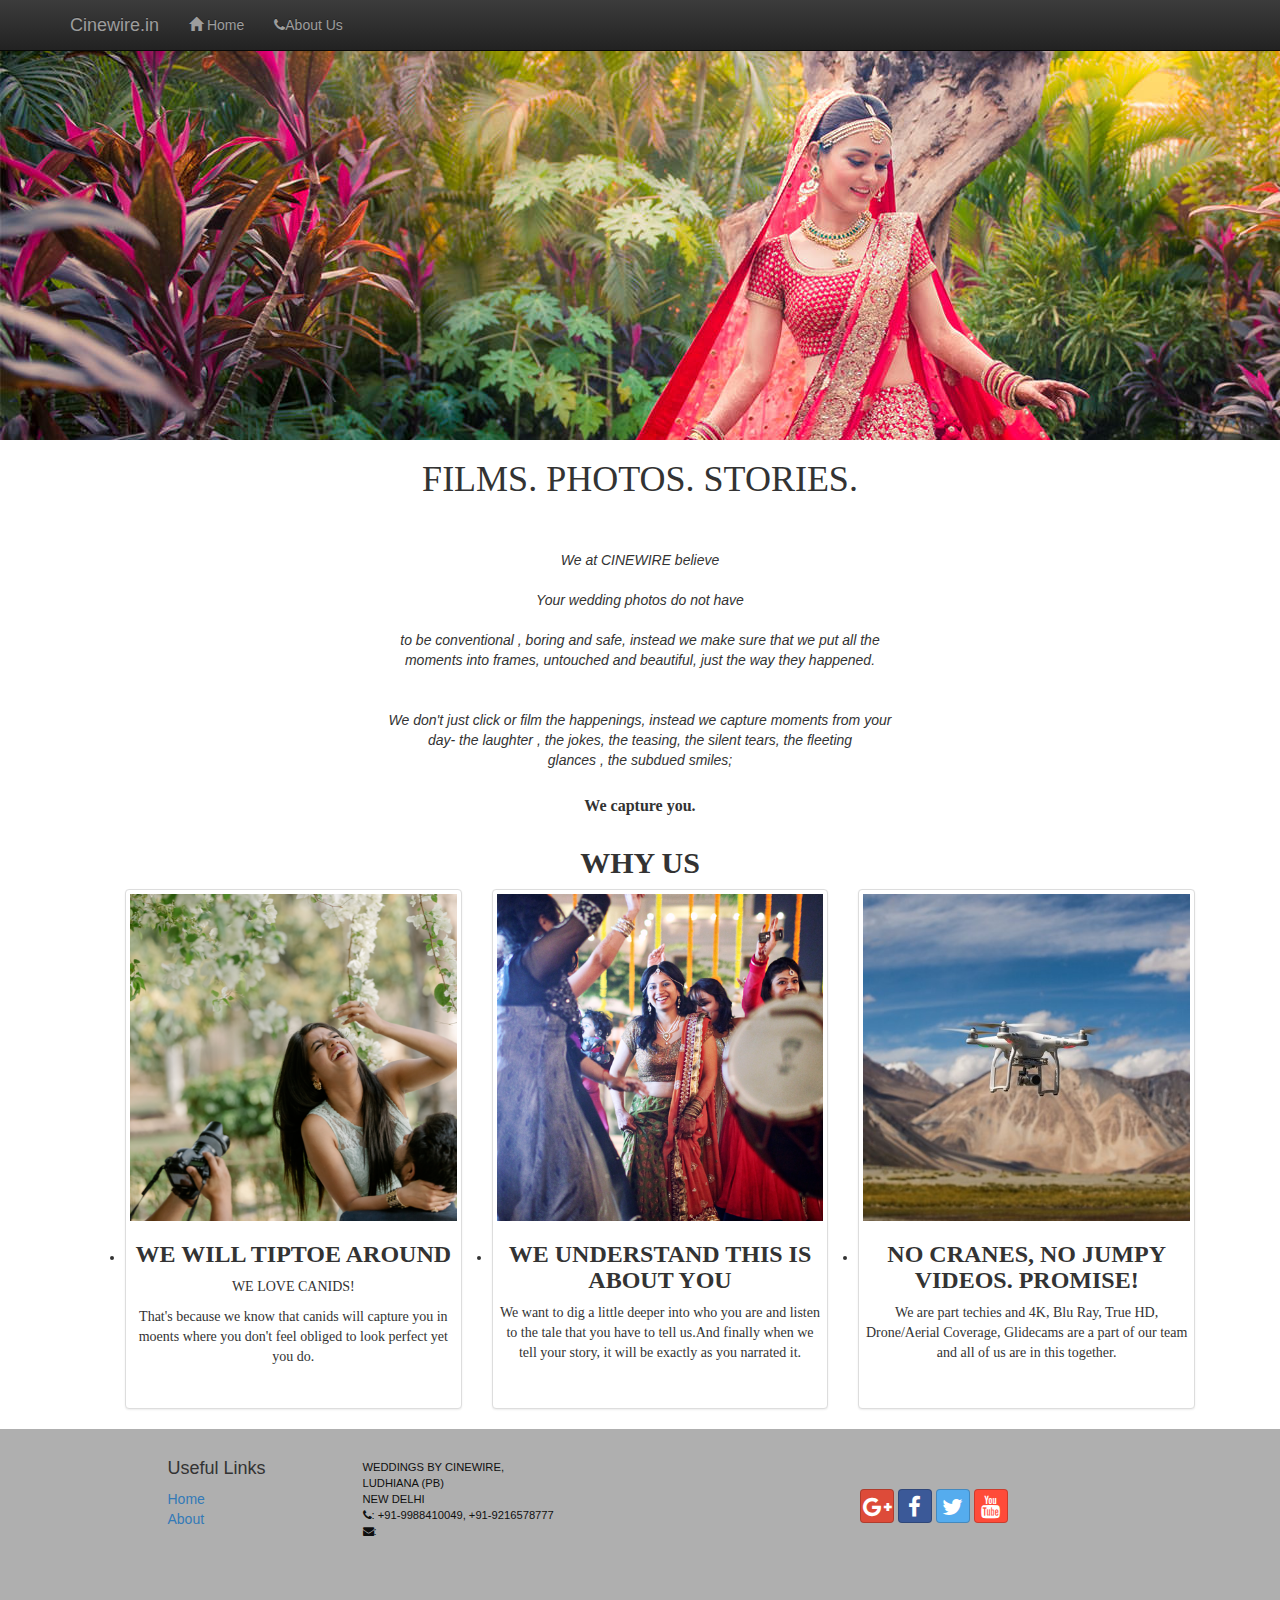
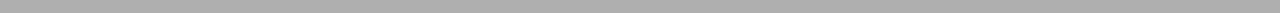
<file: index.html>
<!DOCTYPE html>
<html lang="en">

<head>
    <meta charset="utf-8">
    <meta http-equiv="X-UA-Compatible" content="IE=edge">
    <meta name="viewport" content="width=device-width, initial-scale=1">
    
    <title>Cinewire.in</title>
    <!-- Bootstrap -->
    <link href="css/bootstrap.min.css" rel="stylesheet">
    <link href="css/bootstrap-theme.min.css" rel="stylesheet">
    <link href="css/mystyles.css" rel="stylesheet">
    <link href="css/font-awesome.min.css" rel="stylesheet">
    <link href="css/bootstrap-social.css" rel="stylesheet">
</head>

<body>
     <nav class="navbar navbar-inverse navbar-fixed-top" role="navigation">
            <div class="container">
                <div class="navbar-header">
                    <button type="button" class="navbar-toggle collapsed" data-toggle="collapse" data-target="#navbar" aria-expanded="false" aria-controls="navbar">
                        <span class="sr-only">Toggle navigation</span>
                        <span class="icon-bar"></span>
                        <span class="icon-bar"></span>
                        <span class="icon-bar"></span>
                    </button>
                    <a class="navbar-brand" href="#">Cinewire.in</a>
                </div>
                <div id="navbar" class="navbar-collapse collapse">
                <ul class="nav navbar-nav">
                    <li><a href="#"><span class="glyphicon glyphicon-home"
                         aria-hidden="true"></span> Home</a></li>
                    <li><a href="about%20us.html"><i class="fa fa-phone"></i>About Us</a></li>
                </ul>
                </div>
            </div>
    </nav>  
    <div class="jumbotron">

        <!-- Main component for a primary marketing message or call to action -->
        <div class="container">
        </div>
    </div>
    <div class ="container">
        <div ><div><h1 class="text-center">FILMS. PHOTOS. STORIES.</h1><br><br><div class="text-center" style="font-size:15pt font-family:calipri"><em>We at CINEWIRE believe<br /><br />Your wedding photos do not have<br /><br/>to be conventional , boring and safe, instead we make sure that we put all the<br />moments into frames, untouched and beautiful, just the way they happened.</em><br /> <br /><br/></div><div class="text-center"style="font-size:15ptfont-family:calipri"><em>We don't just click or film the happenings, instead we capture moments from your</em><br /><em>day- the laughter , the jokes, the teasing, the silent tears, the fleeting</em><br /><em>glances , the subdued smiles;</em></div><h3 class="text-center"><strong><span style="font-size:12pt">We capture you. </span></strong></h3></div></div></div>
    <div class="container">
         <h2 align="center">WHY US</h2>
             <ul class="thumbnails">
                 <div class ="col-xs-4">
                  <li class="span4">
                    <div class="thumbnail thumbnail1">
                      <img src="img/photo1.png" alt="SERVICE1">
                      <h3 class= "text-center">WE WILL TIPTOE AROUND</h3>
                      <p class = "text-center">WE LOVE CANIDS!</p>
                        <p></p>
                        <p class= "text-center">That's because we know that canids will capture you in moents where you don't feel obliged to look perfect yet you do. </p>
                    </div>
                  </li>
                 </div>
                 <div class ="col-xs-4">
                  <li class="span4">
                    <div class="thumbnail thumbnail1">
                      <img src="img/photo2.png" alt="service2">
                      <h3 class= "text-center">WE UNDERSTAND THIS IS ABOUT YOU</h3><P></P>
                        
                       <p class= "text-center">We want to dig a little deeper into who you are and listen to the tale that you have to tell us.And finally when we tell your story, it will be exactly as you narrated it.
                        </p>
                        
                    </div>
                  </li>
                 </div>
                 <div class ="col-xs-4">
                  <li class="span4">
                    <div class="thumbnail thumbnail1">
                      <img src="img/photo3.jpg" alt="service3">
                      <h3 class= "text-center">NO CRANES, NO JUMPY VIDEOS.

PROMISE!</h3>
                      <p class= "text-center">
                        We are part techies and 4K, Blu Ray, True HD, Drone/Aerial Coverage, Glidecams are a part of our team and all of us are in this together. 
                      </p>
                        
                    </div>
                  </li>
                 </div>
                 
             </ul>
        </div>
    <footer class="row-footer">
        <div class="container">
            <div class="row ">             
                <div class="col-xs-5 col-xs-offset-1 col-sm-2 col-sm-offset-1">
                    <h4>Useful Links</h4>
                    <ul class="list-unstyled">
                        <li><a href="index.html">Home</a></li>
                        <li><a href="aboutus.html">About</a></li>
                    </ul>
                </div>
                <div class="col-xs-6 col-sm-5">
                    <P></P><p></p>
                    <address>
		              WEDDINGS BY CINEWIRE, <br>LUDHIANA (PB) <br> NEW DELHI<br>
		               <i class="fa fa-phone"></i>: +91-9988410049, +91-9216578777<br>
		               <i class="fa fa-envelope"></i>: 
                                
		           </address>
                </div>
                <div class="col-xs-12 col-sm-4">
                     <div class="nav navbar-nav" style="padding: 40px 10px;">
                        <a class="btn btn-social-icon btn-google-plus" href="http://google.com/+"><i class="fa fa-google-plus"></i></a>
                        <a class="btn btn-social-icon btn-facebook" href="http://www.facebook.com/"><i class="fa fa-facebook"></i></a>
                        <a class="btn btn-social-icon btn-twitter" href="http://twitter.com/"><i class="fa fa-twitter"></i></a>
                        <a class="btn btn-social-icon btn-youtube" href="http://youtube.com/"><i class="fa fa-youtube"></i></a>
                    </div>
                </div>
                <div class="col-xs-12">
                    <p style="padding:10px;"></p>
                </div>
            </div>
        </div>
    </footer>
    <script src="https://ajax.googleapis.com/ajax/libs/jquery/1.11.3/jquery.min.js"></script>
    <!-- Include all compiled plugins (below), or include individual files as needed -->
    <script src="js/bootstrap.min.js"></script>
</body>

</html>
</file>
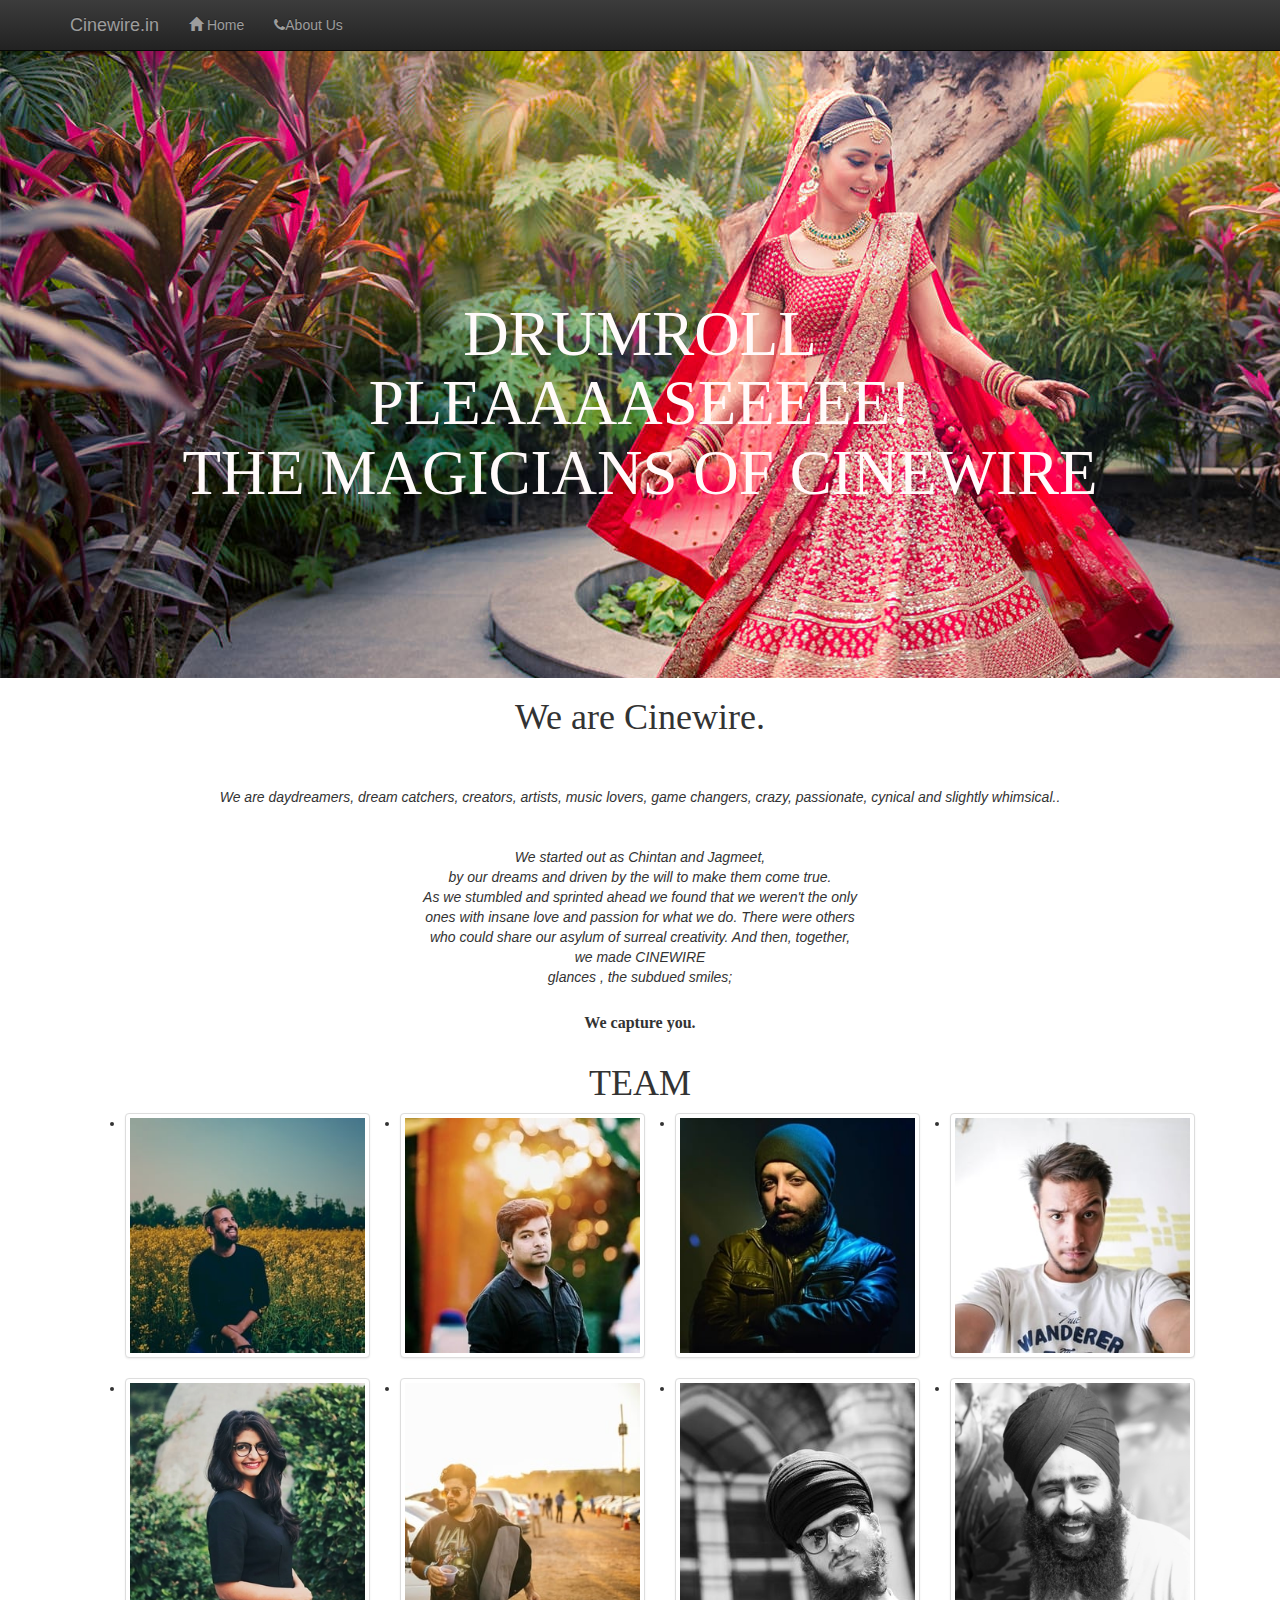
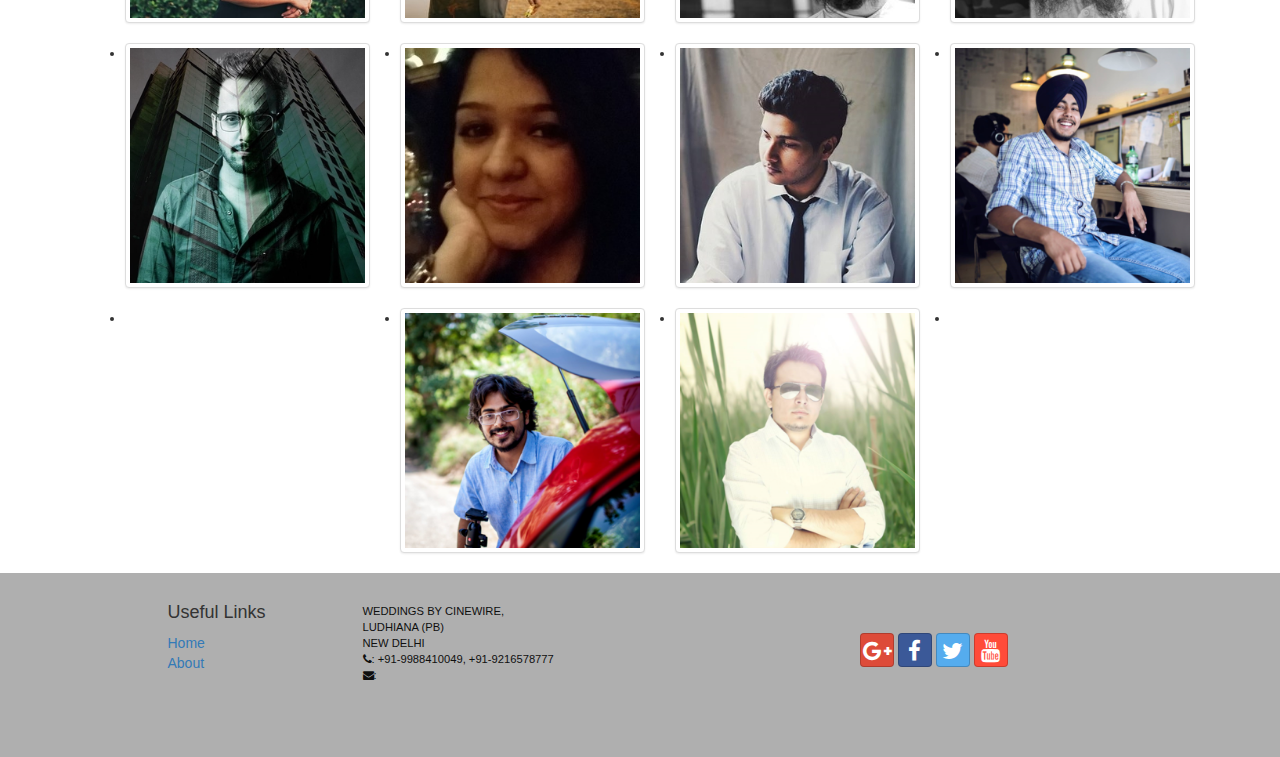
<file: about us.html>
<!DOCTYPE html>
<html lang="en">

<head>
    <meta charset="utf-8">
    <meta http-equiv="X-UA-Compatible" content="IE=edge">
    <meta name="viewport" content="width=device-width, initial-scale=1">
    
    <title>Cinewire.in</title>
    <!-- Bootstrap -->
    <link href="css/bootstrap.min.css" rel="stylesheet">
    <link href="css/bootstrap-theme.min.css" rel="stylesheet">
    <link href="css/mystyles.css" rel="stylesheet">
    <link href="css/font-awesome.min.css" rel="stylesheet">
    <link href="css/bootstrap-social.css" rel="stylesheet">
</head>

<body>
     <nav class="navbar navbar-inverse navbar-fixed-top" role="navigation">
            <div class="container">
                <div class="navbar-header">
                    <button type="button" class="navbar-toggle collapsed" data-toggle="collapse" data-target="#navbar" aria-expanded="false" aria-controls="navbar">
                        <span class="sr-only">Toggle navigation</span>
                        <span class="icon-bar"></span>
                        <span class="icon-bar"></span>
                        <span class="icon-bar"></span>
                    </button>
                    <a class="navbar-brand" href="index.html">Cinewire.in</a>
                </div>
                <div id="navbar" class="navbar-collapse collapse">
                <ul class="nav navbar-nav">
                    <li><a href="index.html"><span class="glyphicon glyphicon-home"
                         aria-hidden="true"></span> Home</a></li>
                    <li><a href="about%20us.html"><i class="fa fa-phone"></i>About Us</a></li>
                </ul>
                </div>
            </div>
    </nav>  
    <div class="jumbotron">
        <div class="container">
            <div class="row row-header">
                <div class="col-xs-12 text-center">
                    <h1 style="color:snow">DRUMROLL <br>PLEAAAASEEEEE!<br>

THE MAGICIANS OF CINEWIRE</h1>
                    
                </div>
            </div>
        </div>
    </div>
    <div class ="container">
        <div ><div><h1 class="text-center">We are Cinewire.</h1><br><br><div class="text-center" style="font-size:15pt font-family:calipri"><em>We are daydreamers, dream catchers, creators, artists, music lovers, game changers, crazy, passionate, cynical and slightly whimsical..</em><br /> <br /><br/></div><div class="text-center"style="font-size:15ptfont-family:calipri"><em>We started out as Chintan and Jagmeet, <br> by our dreams and driven by the will to make them come true.<br>
 As we stumbled and sprinted ahead we found that we weren't the only <br>ones with insane love and passion for what we do. There were others<br> who could share our asylum of surreal creativity. And then, together,<br> we made CINEWIRE</em><br /><em>glances , the subdued smiles;</em></div><h3 class="text-center"><strong><span style="font-size:12pt">We capture you. </span></strong></h3></div></div></div>
   
    <div class="container">
         <h1 align="center" >TEAM</h1>
             <ul class="thumbnails">
                 <div class ="col-xs-3">
                  <li class="span4">
                    <div class="thumbnail">
                      <img src="img/jagmeet.jpg" alt="SERVICE1">
                      
                    </div>
                  </li>
                 </div>
                 <div class ="col-xs-3">
                  <li class="span4">
                    <div class="thumbnail">
                      <img src="img/chintan.jpg" alt="service2">                        
                    </div>
                  </li>
                 </div>
                 <div class ="col-xs-3">
                  <li class="span4">
                    <div class="thumbnail">
                      <img src="img/harvarinder.jpg" alt="service3">
                    </div>
                  </li>
                 </div>
                 <div class ="col-xs-3">
                  <li class="span4">
                    <div class="thumbnail">
                      <img src="img/vikramajit.jpg" alt="service3">
                    </div>
                  </li>
                 </div>
             </ul>
        </div><div class="container">
             <ul class="thumbnails">
                 <div class ="col-xs-3">
                  <li class="span4">
                    <div class="thumbnail">
                      <img src="img/harseen.jpg" alt="SERVICE1">
                      
                    </div>
                  </li>
                 </div>
                 <div class ="col-xs-3">
                  <li class="span4">
                    <div class="thumbnail">
                      <img src="img/angad.jpg" alt="service2">                        
                    </div>
                  </li>
                 </div>
                 <div class ="col-xs-3">
                  <li class="span4">
                    <div class="thumbnail">
                      <img src="img/manpreet.jpg" alt="service3">
                    </div>
                  </li>
                 </div>
                 <div class ="col-xs-3">
                  <li class="span4">
                    <div class="thumbnail">
                      <img src="img/harnav.jpg" alt="service3">
                    </div>
                  </li>
                 </div>
             </ul>
        </div><div class="container">
             <ul class="thumbnails">
                 <div class ="col-xs-3">
                  <li class="span4">
                    <div class="thumbnail">
                      <img src="img/pulkit.jpg" alt="SERVICE1">
                      
                    </div>
                  </li>
                 </div>
                 <div class ="col-xs-3">
                  <li class="span4">
                    <div class="thumbnail">
                      <img src="img/manika.jpg" alt="service2">                        
                    </div>
                  </li>
                 </div>
                 <div class ="col-xs-3">
                  <li class="span4">
                    <div class="thumbnail">
                      <img src="img/naman.jpg" alt="service3">
                    </div>
                  </li>
                 </div>
                 <div class ="col-xs-3">
                  <li class="span4">
                    <div class="thumbnail">
                      <img src="img/Mandeep.png" alt="service3">
                    </div>
                  </li>
                 </div>
             </ul>
        </div><div class="container">
             <ul class="thumbnails">
                 <div class ="col-xs-3">
                  <li class="span4">
                  </li>
                 </div>
                 <div class ="col-xs-3">
                  <li class="span4">
                    <div class="thumbnail">
                      <img src="img/akash.png" alt="service2">                        
                    </div>
                  </li>
                 </div>
                 <div class ="col-xs-3">
                  <li class="span4">
                    <div class="thumbnail">
                      <img src="img/pushp.png" alt="service3">
                    </div>
                  </li>
                 </div>
                 <div class ="col-xs-3">
                  <li class="span4">
                    
                  </li>
                 </div>
             </ul>
        </div>
    <footer class="row-footer">
        <div class="container">
            <div class="row ">             
                <div class="col-xs-5 col-xs-offset-1 col-sm-2 col-sm-offset-1">
                    <h4>Useful Links</h4>
                    <ul class="list-unstyled">
                        <li><a href="index.html">Home</a></li>
                        <li><a href="aboutus.html">About</a></li>
                    </ul>
                </div>
                <div class="col-xs-6 col-sm-5">
                    <P></P><p></p>
                    <address>
		              WEDDINGS BY CINEWIRE, <br>LUDHIANA (PB) <br> NEW DELHI<br>
		               <i class="fa fa-phone"></i>: +91-9988410049, +91-9216578777<br>
		               <i class="fa fa-envelope"></i>: 
                                
		           </address>
                </div>
                <div class="col-xs-12 col-sm-4">
                     <div class="nav navbar-nav" style="padding: 40px 10px;">
                        <a class="btn btn-social-icon btn-google-plus" href="http://google.com/+"><i class="fa fa-google-plus"></i></a>
                        <a class="btn btn-social-icon btn-facebook" href="http://www.facebook.com/"><i class="fa fa-facebook"></i></a>
                        <a class="btn btn-social-icon btn-twitter" href="http://twitter.com/"><i class="fa fa-twitter"></i></a>
                        <a class="btn btn-social-icon btn-youtube" href="http://youtube.com/"><i class="fa fa-youtube"></i></a>
                    </div>
                </div>
                <div class="col-xs-12">
                    <p style="padding:10px;"></p>
                </div>
            </div>
        </div>
    </footer>
    <script src="https://ajax.googleapis.com/ajax/libs/jquery/1.11.3/jquery.min.js"></script>
    <!-- Include all compiled plugins (below), or include individual files as needed -->
    <script src="js/bootstrap.min.js"></script>
</body>

</html>
</file>
<file: css/mystyles.css>
.row-header{
    margin:0px auto;
    padding:0px auto;
}

.row-content {
    margin:0px auto;
    padding: 50px 0px 5px 0px;
    border-bottom: 1px ridge;
    min-height:100px;
}

.row-footer{
    background-color: #AfAfAf;
    margin:0px auto;
    padding: 20px 0px 20px 0px;
}

.jumbotron {
    padding:230px 0px 160px 0px;
    margin:0px auto;
    background: url("../img/JUMBOTRON.jpg");
}

address{
    font-size:80%;
    margin:0px;
    color:#0f0f0f;
}

body{
    padding:50px 0px 0px 0px;
    z-index:0;
}


.navbar-inverse .navbar-nav .open .dropdown-menu> li> a:hover {
    color:#2D2D2D;
}

.navbar-inverse .navbar-nav .open .dropdown-menu> li> a,
.navbar-inverse .navbar-nav .open .dropdown-menu {
    background-color: #2D2D2D;
    color:#fff;
}

carousel {
    background:#1A237E;
}

.carousel .item {
  height: 375px;
}


.item img {
    position: absolute;
    top: 0;
    left: 0;
    min-height: 200px;
}

h3 {
    font-weight: bold;
    font-family:calibri;
    align-content: center;
}

h2 {
    font-weight: bold;
    font-family:calibri;
}

h1{ 
    font-family:calibri;
}

.thumbnail1{
    height:520px;
}
p{
    font-family:candara;
}
</file>
